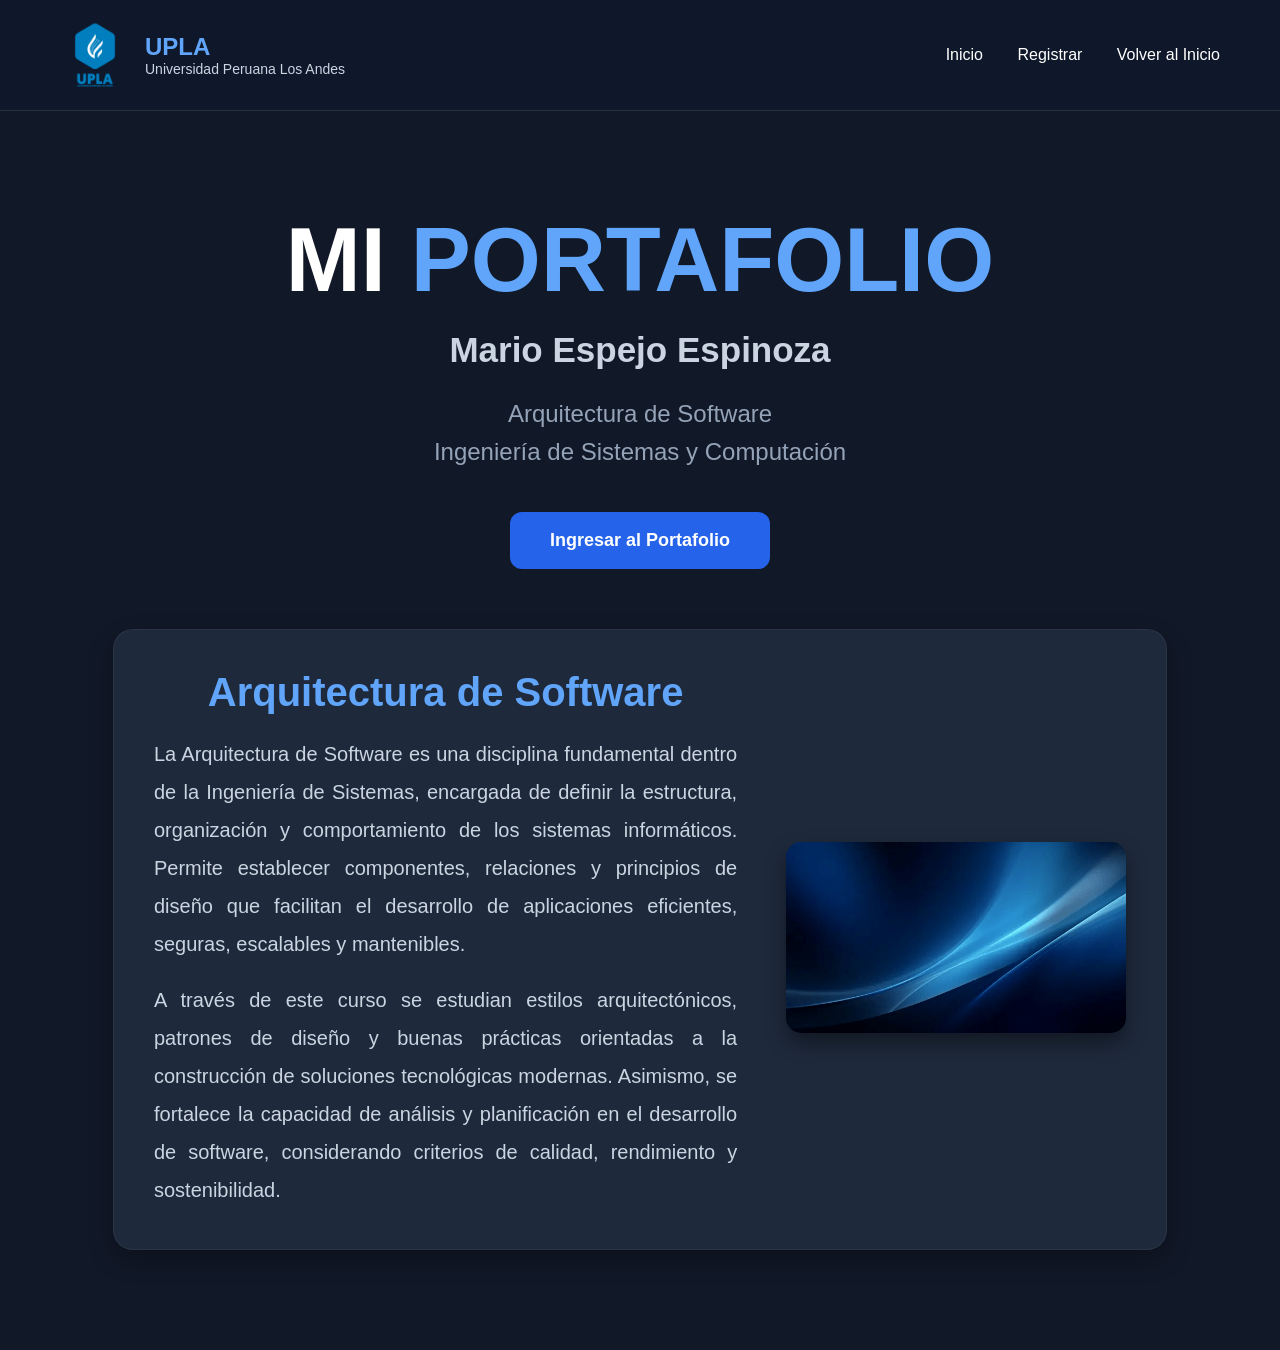
<file: index.html>
<!DOCTYPE html>
<html lang="es">
<head>
<meta charset="UTF-8">
<meta name="viewport" content="width=device-width, initial-scale=1.0">
<meta name="google-site-verification" content="Qy2U7yKzIP6TTJSPmlibArPUYG0qllH6VvB43qFJUP8" />
    
<title>Portafolio Arquitectura de Software</title>

<style>

*{
    margin:0;
    padding:0;
    box-sizing:border-box;
    font-family:'Segoe UI', sans-serif;
}

body{
    background:#111827;
    color:white;
    min-height:100vh;
}

/* NAVBAR */

.navbar{
    display:flex;
    justify-content:space-between;
    align-items:center;
    padding:20px 60px;
    background:#0f172a;
    border-bottom:1px solid rgba(255,255,255,0.1);
}

.logo-area{
    display:flex;
    align-items:center;
    gap:15px;
}

.logo{
    width:70px;
}

.logo-area h2{
    color:#60a5fa;
}

.logo-area p{
    color:#cbd5e1;
    font-size:14px;
}

nav a{
    color:white;
    text-decoration:none;
    margin-left:30px;
    transition:0.3s;
    font-weight:500;
}

nav a:hover{
    color:#60a5fa;
}

/* HERO */

.hero{
    display:flex;
    flex-direction:column;
    justify-content:center;
    align-items:center;
    text-align:center;
    padding:100px 20px;
}

/* TITULO */

.hero h1{
    font-size:90px;
    line-height:1.1;
    margin-bottom:20px;
}

.hero span{
    color:#60a5fa;
}

/* NOMBRE */

.nombre{
    font-size:35px;
    color:#cbd5e1;
    margin-bottom:25px;
    font-weight:bold;
}

/* TEXTO */

.hero p{
    font-size:24px;
    color:#94a3b8;
    max-width:800px;
    line-height:1.6;
}

/* BOTON */

.btn{
    display:inline-block;
    margin-top:40px;
    background:#2563eb;
    color:white;
    padding:18px 40px;
    border-radius:12px;
    text-decoration:none;
    transition:0.3s;
    font-weight:bold;
    font-size:18px;
}

.btn:hover{
    background:#1d4ed8;
    transform:scale(1.05);
}

/* CARD */

.card{
    margin-top:60px;
    width:85%;
    background:#1e293b;
    padding:40px;
    border-radius:20px;
    box-shadow:0 10px 25px rgba(0,0,0,0.3);
    border:1px solid rgba(255,255,255,0.05);

    display:flex;
    align-items:center;
    justify-content:space-between;
    gap:40px;
}

/* TEXTO CARD */

.card-text{
    width:60%;
}

.card-text h2{
    margin-bottom:20px;
    color:#60a5fa;
    font-size:40px;
    text-align:center;
}

.card-text p{
    line-height:1.9;
    color:#cbd5e1;
    font-size:20px;
    text-align:justify;
}

/* IMAGEN */

.card-img{
    width:35%;
}

.card-img img{
    width:100%;
    border-radius:15px;
    box-shadow:0 10px 20px rgba(0,0,0,0.4);
}

</style>

</head>
<body>

<!-- NAVBAR -->

<header class="navbar">

    <div class="logo-area">

        <img src="archivos/logo.png" class="logo">

        <div>
            <h2>UPLA</h2>
            <p>Universidad Peruana Los Andes</p>
        </div>

    </div>

    <nav>
        <a href="index.html">Inicio</a>
        <a href="login.html">Registrar</a>
        <!-- 🔥 BOTÓN NUEVO (sin cambiar nada más) -->
        <a href="index.html">Volver al Inicio</a>
    </nav>

</header>

<!-- HERO -->

<section class="hero">

    <h1>
        MI <span>PORTAFOLIO</span>
    </h1>

    <div class="nombre">
        Mario Espejo Espinoza
    </div>

    <p>
        Arquitectura de Software <br>
        Ingeniería de Sistemas y Computación
    </p>

    <!-- 🔥 SOLO ESTE CAMBIO -->
    <a href="introduccion.html" class="btn" onclick="entrarVisitante()">
        Ingresar al Portafolio
    </a>

    <!-- CARD -->

    <div class="card">

        <div class="card-text">

            <h2>Arquitectura de Software</h2>

            <p>
                La Arquitectura de Software es una disciplina fundamental dentro de la Ingeniería de Sistemas, encargada de definir la estructura, organización y comportamiento de los sistemas informáticos. Permite establecer componentes, relaciones y principios de diseño que facilitan el desarrollo de aplicaciones eficientes, seguras, escalables y mantenibles.
            </p>

            <br>

            <p>
                A través de este curso se estudian estilos arquitectónicos, patrones de diseño y buenas prácticas orientadas a la construcción de soluciones tecnológicas modernas. Asimismo, se fortalece la capacidad de análisis y planificación en el desarrollo de software, considerando criterios de calidad, rendimiento y sostenibilidad.
            </p>

        </div>

        <div class="card-img">

            <img src="archivos/software.jpg">

        </div>

    </div>

</section>

<!-- 🔥 SCRIPT NUEVO -->
<script>
function entrarVisitante(){
    localStorage.setItem("rol","visitante");
}
</script>

</body>
</html>
</file>
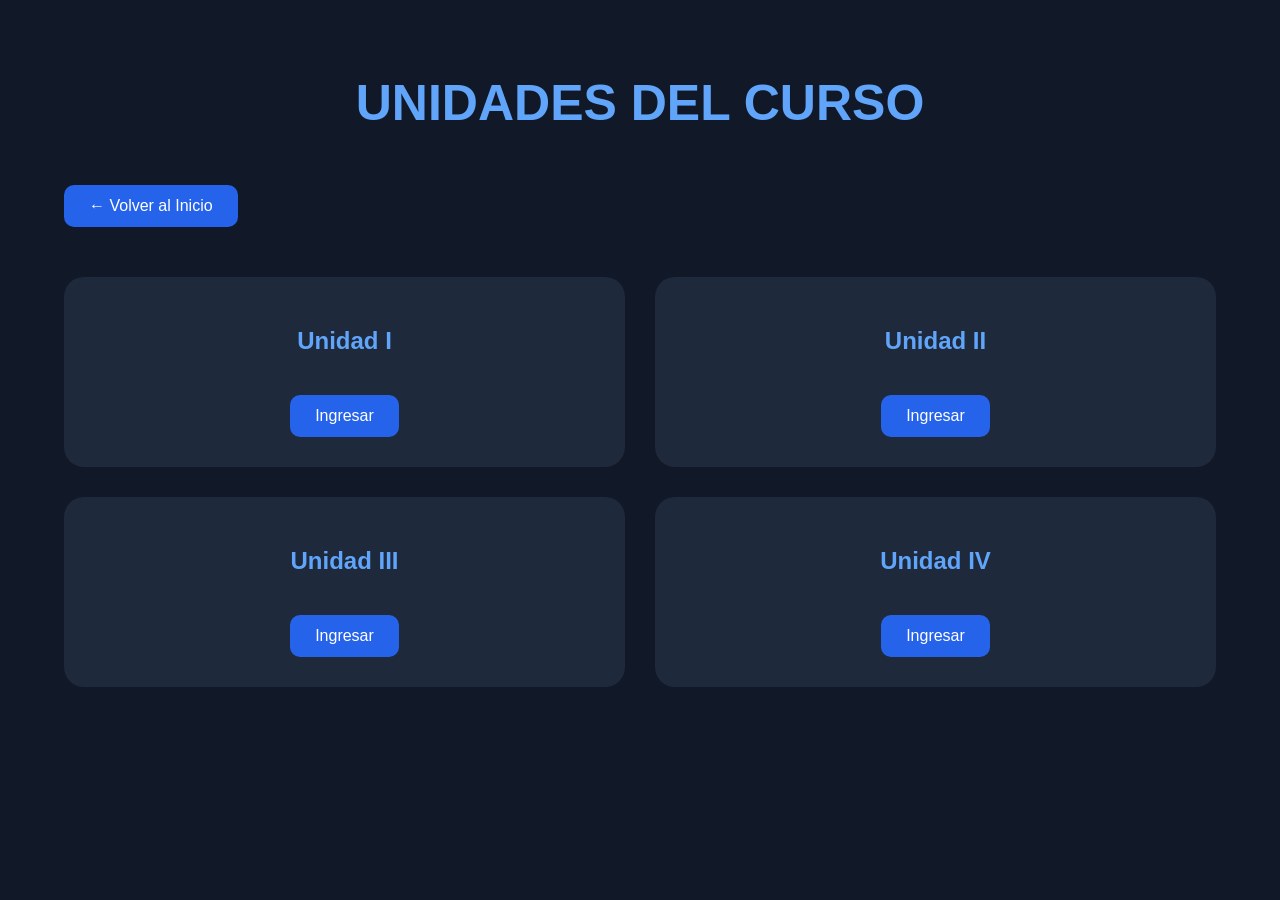
<file: introduccion.html>
<!DOCTYPE html>
<html lang="es">
<head>
<meta charset="UTF-8">
<meta name="viewport" content="width=device-width, initial-scale=1.0">
<title>Introducción</title>

<style>

body{
    margin:0;
    font-family:Arial;
    background:#111827;
    color:white;
}

.container{
    width:90%;
    margin:auto;
    padding:40px;
}

h1{
    text-align:center;
    color:#60a5fa;
    font-size:50px;
}

.unidades{
    display:grid;
    grid-template-columns:repeat(2,1fr);
    gap:30px;
    margin-top:50px;
}

.card{
    background:#1e293b;
    padding:30px;
    border-radius:20px;
    text-align:center;
}

.card h2{
    color:#60a5fa;
}

.btn{
    display:inline-block;
    margin-top:20px;
    background:#2563eb;
    color:white;
    padding:12px 25px;
    border-radius:10px;
    text-decoration:none;
}

.btn:hover{
    background:#1d4ed8;
}

</style>

</head>
<body>

<div class="container">

    <h1>UNIDADES DEL CURSO</h1>
    <a href="index.html" class="btn">← Volver al Inicio</a>

    <div class="unidades">

        <div class="card">
            <h2>Unidad I</h2>

            <a href="unidad1.html" class="btn">
                Ingresar
            </a>
        </div>

        <div class="card">
            <h2>Unidad II</h2>

            <a href="unidad2.html" class="btn">
                Ingresar
            </a>
        </div>

        <div class="card">
            <h2>Unidad III</h2>

            <a href="unidad3.html" class="btn">
                Ingresar
            </a>
        </div>

        <div class="card">
            <h2>Unidad IV</h2>

            <a href="unidad4.html" class="btn">
                Ingresar
            </a>
        </div>

    </div>

</div>

</body>
</html>
</file>
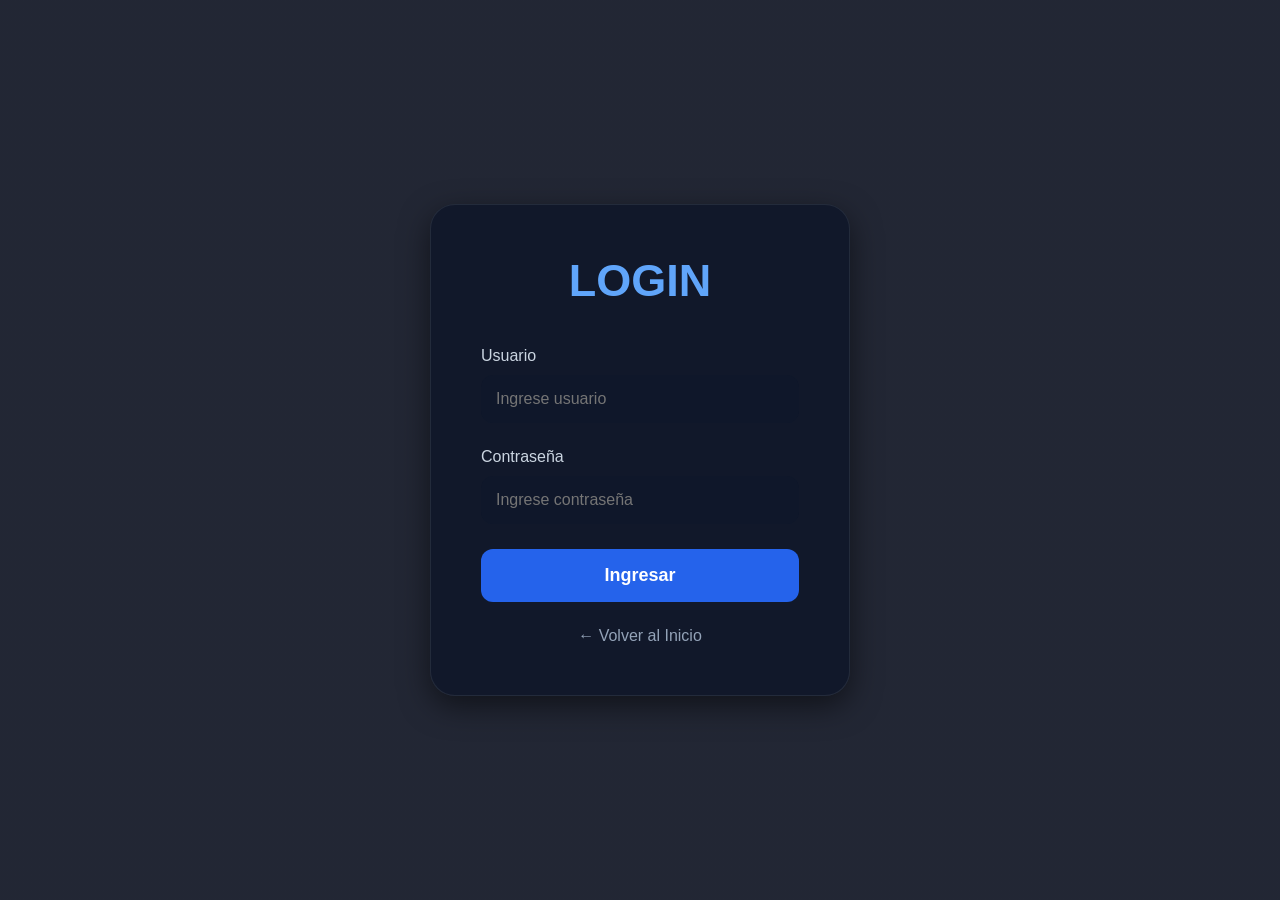
<file: login.html>
<!DOCTYPE html>
<html lang="es">
<head>
<meta charset="UTF-8">
<meta name="viewport" content="width=device-width, initial-scale=1.0">

<title>Login</title>

<style>

*{
    margin:0;
    padding:0;
    box-sizing:border-box;
    font-family:'Segoe UI', sans-serif;
}

body{
    height:100vh;
    display:flex;
    justify-content:center;
    align-items:center;

    background:
    linear-gradient(rgba(10,15,30,0.9), rgba(10,15,30,0.9)),
    url('https://images.unsplash.com/photo-1515879218367-8466d910aaa4?q=80&w=1600&auto=format&fit=crop');

    background-size:cover;
    background-position:center;

    color:white;
}

/* LOGIN */

.login-box{

    width:420px;

    background:rgba(15,23,42,0.85);

    border:1px solid rgba(255,255,255,0.08);

    border-radius:25px;

    padding:50px;

    backdrop-filter:blur(10px);

    box-shadow:0 10px 30px rgba(0,0,0,0.5);

}

.login-box h1{
    text-align:center;
    margin-bottom:40px;
    color:#60a5fa;
    font-size:45px;
}

/* INPUTS */

.input-group{
    margin-bottom:25px;
}

.input-group label{
    display:block;
    margin-bottom:10px;
    color:#cbd5e1;
}

.input-group input{
    width:100%;
    padding:15px;
    border:none;
    border-radius:12px;
    background:#0f172a;
    color:white;
    font-size:16px;
    outline:none;
}

.input-group input:focus{
    border:1px solid #3b82f6;
}

/* BOTON */

button{
    width:100%;
    padding:16px;
    border:none;
    border-radius:12px;
    background:#2563eb;
    color:white;
    font-size:18px;
    font-weight:bold;
    cursor:pointer;
    transition:0.3s;
}

button:hover{
    background:#1d4ed8;
    transform:scale(1.02);
}

/* VOLVER */

.volver{
    display:block;
    text-align:center;
    margin-top:25px;
    color:#94a3b8;
    text-decoration:none;
}

.volver:hover{
    color:#60a5fa;
}

</style>

</head>

<body>

<div class="login-box">

    <h1>LOGIN</h1>

    <div class="input-group">
        <label>Usuario</label>
        <input type="text" id="user" placeholder="Ingrese usuario">
    </div>

    <div class="input-group">
        <label>Contraseña</label>
        <input type="password" id="pass" placeholder="Ingrese contraseña">
    </div>

    <button onclick="login()">
        Ingresar
    </button>

    <a href="index.html" class="volver">
        ← Volver al Inicio
    </a>

</div>

<!-- SCRIPT LIMPIO (SIN ERRORES) -->
<script>

function login(){

    let user = document.getElementById("user").value;
    let pass = document.getElementById("pass").value;

    // ADMIN
    if(user === "admin" && pass === "AEAMANO123"){

        localStorage.setItem("rol","admin");

        alert("Bienvenido Administrador");

        window.location.href = "introduccion.html";
    }

    // VISITANTE
    else{

        localStorage.setItem("rol","visitante");

        alert("Ingreso como Visitante");

        window.location.href = "introduccion.html";
    }

}

</script>

</body>
</html>
</file>
